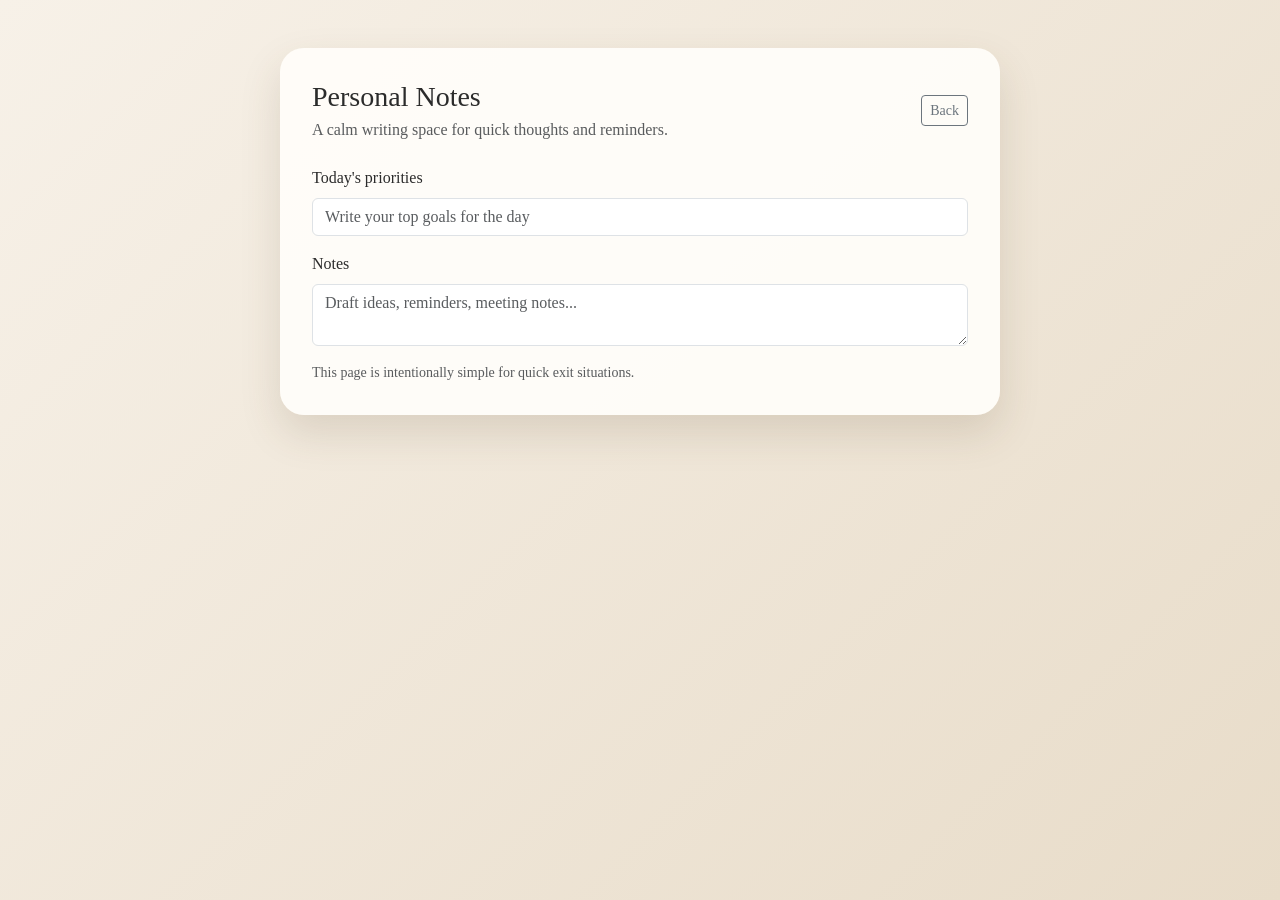
<file: templates/focus-mode.html>
<!DOCTYPE html>
<html lang="en">
<head>
    <meta charset="UTF-8">
    <meta name="viewport" content="width=device-width, initial-scale=1.0">
    <title>Focus Notes</title>
    <link href="https://cdn.jsdelivr.net/npm/bootstrap@5.1.3/dist/css/bootstrap.min.css" rel="stylesheet">
    <style>
        body {
            min-height: 100vh;
            background: linear-gradient(135deg, #f7f1e8 0%, #e8dcc9 100%);
            font-family: Georgia, serif;
            color: #2b2b2b;
        }

        .page-wrap {
            max-width: 760px;
            margin: 0 auto;
            padding: 3rem 1.25rem;
        }

        .note-card {
            background: rgba(255, 253, 249, 0.96);
            border-radius: 24px;
            box-shadow: 0 18px 40px rgba(88, 65, 37, 0.15);
            padding: 2rem;
        }

        textarea {
            min-height: 340px;
            resize: vertical;
        }
    </style>
</head>
<body>
    <div class="page-wrap">
        <div class="note-card">
            <div class="d-flex justify-content-between align-items-center mb-4">
                <div>
                    <h1 class="h3 mb-1">Personal Notes</h1>
                    <p class="text-muted mb-0">A calm writing space for quick thoughts and reminders.</p>
                </div>
                <a href="{{ url_for('home') }}" class="btn btn-outline-secondary btn-sm">Back</a>
            </div>
            <div class="mb-3">
                <label class="form-label">Today's priorities</label>
                <input class="form-control" placeholder="Write your top goals for the day">
            </div>
            <div class="mb-3">
                <label class="form-label">Notes</label>
                <textarea class="form-control" placeholder="Draft ideas, reminders, meeting notes..."></textarea>
            </div>
            <div class="small text-muted">This page is intentionally simple for quick exit situations.</div>
        </div>
    </div>
</body>
</html>
</file>
